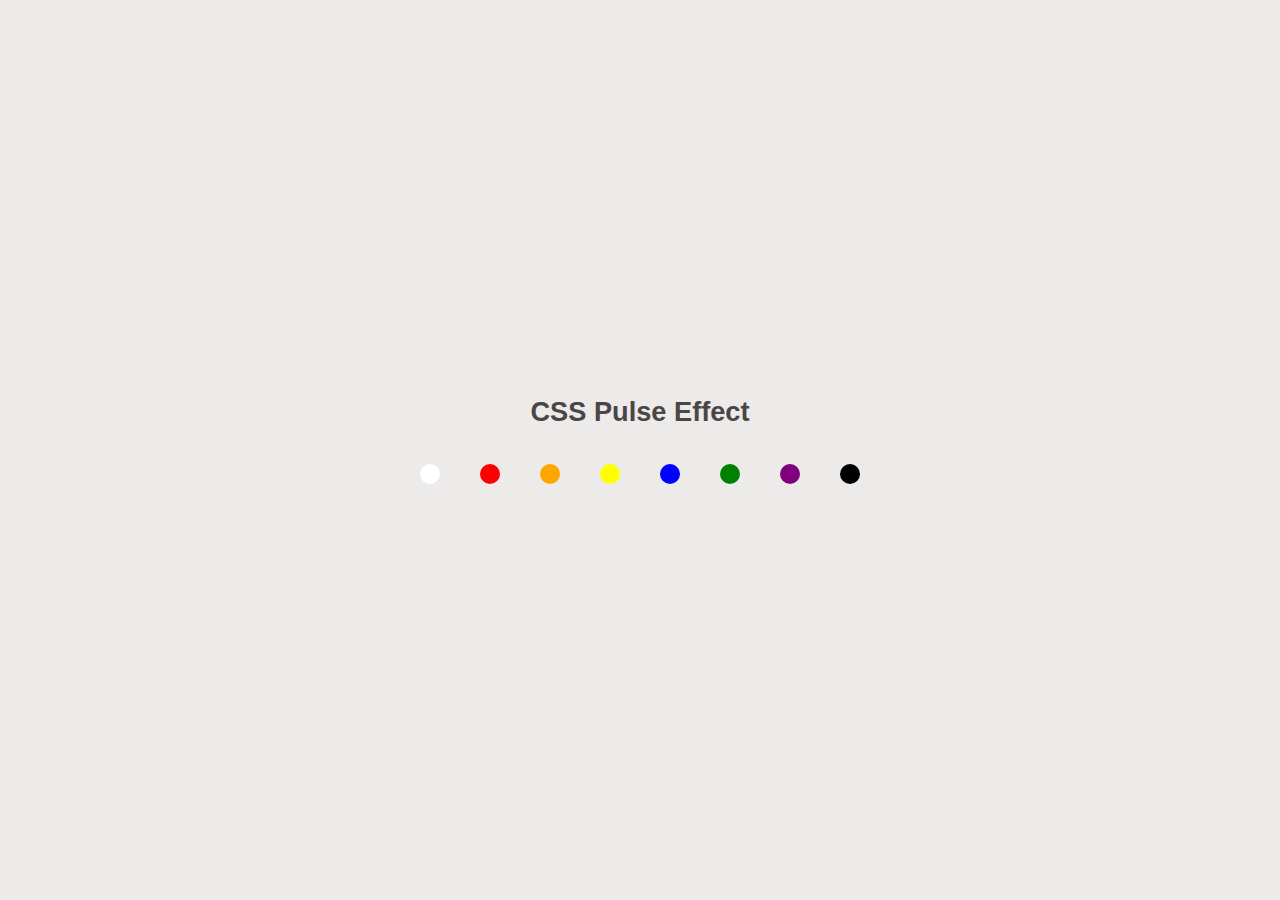
<file:  Hiệu ứng pulse/index.html>
<!DOCTYPE html>
<html lang="en">
<head>
    <meta charset="UTF-8">
    <meta http-equiv="X-UA-Compatible" content="IE=edge">
    <meta name="viewport" content="width=device-width, initial-scale=1.0">
    <link rel="stylesheet" href="style.css">
    <title>Pulse</title>
</head>
<body>
    <h1>CSS Pulse Effect</h1>
    <div class="blobs">
        <div class="blob white"></div>
        <div class="blob red"></div>
        <div class="blob orange"></div>
        <div class="blob yellow"></div>
        <div class="blob blue"></div>
        <div class="blob green"></div>
        <div class="blob purple"></div>
        <div class="blob black"></div>
    </div>
</body>
</html>
</file>
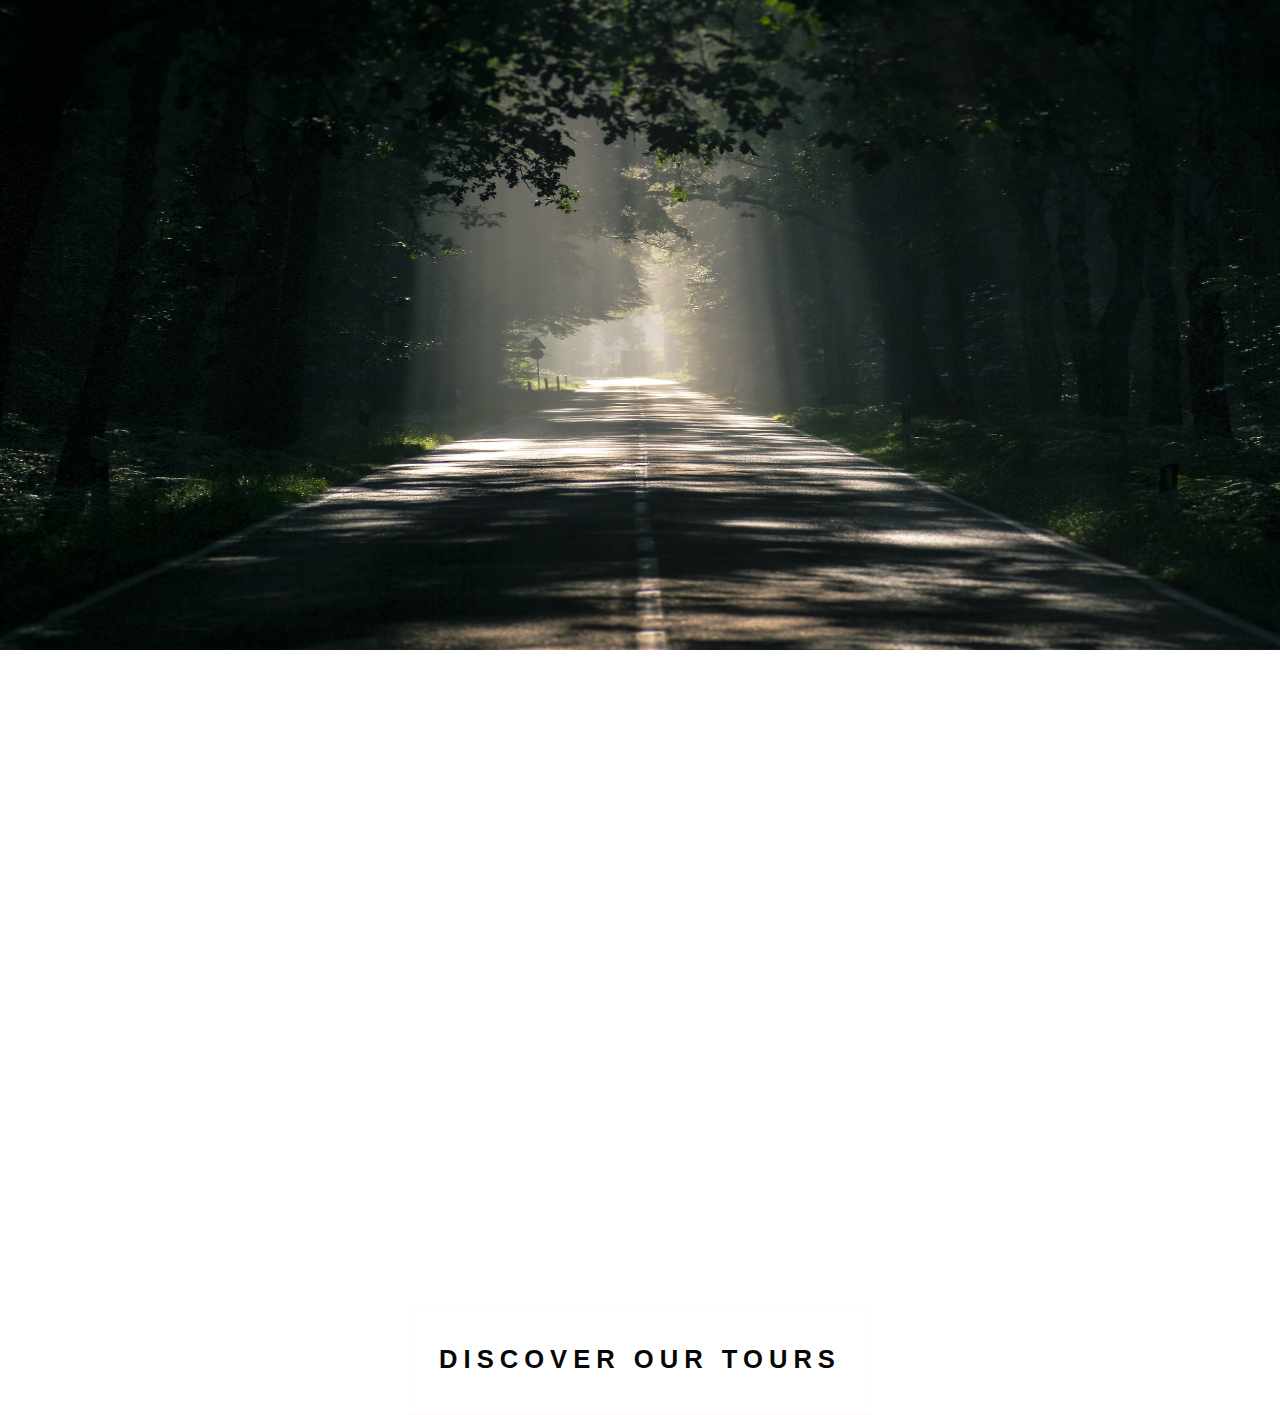
<file: banner animation/index.html>
<!DOCTYPE html>
<html lang="en">
<head>
    <meta charset="UTF-8">
    <meta http-equiv="X-UA-Compatible" content="IE=edge">
    <meta name="viewport" content="width=device-width, initial-scale=1.0">
    <link rel="stylesheet" href="style.css">
    <title>Banner</title>
</head>
<body>
    <div class="banner">
        <img src="./image/pexels-pixabay-531321.jpg" alt="">
        <div class="content-banner">
            <h1>OUTDOORS</h1>
            <p>IS WHERE LIFE HAPPENS</p>
            <button>DISCOVER OUR TOURS</button>
        </div>
    </div>
</body>
</html>
</file>
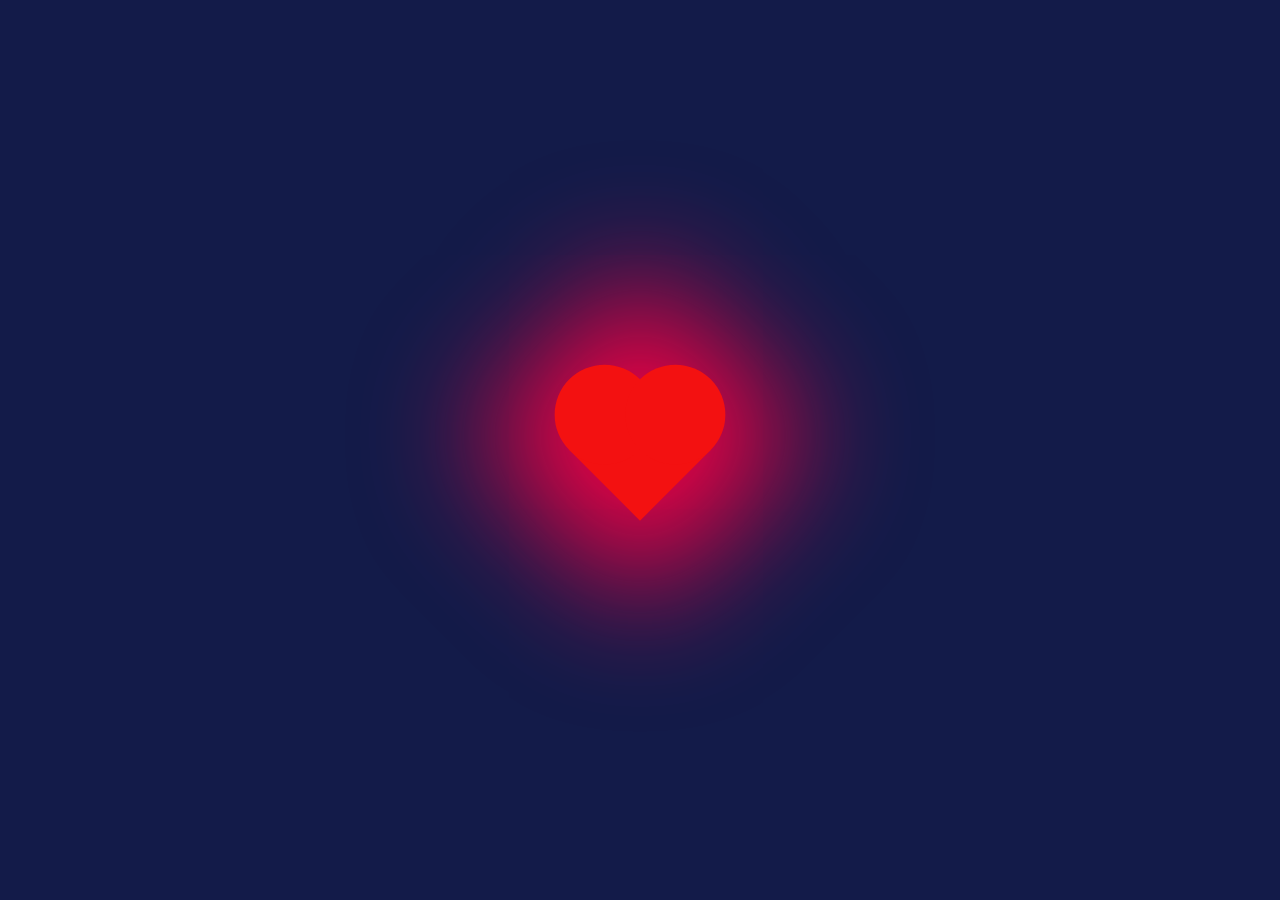
<file: heartBeat/index.html>
<!DOCTYPE html>
<html lang="en">
<head>
    <meta charset="UTF-8">
    <meta http-equiv="X-UA-Compatible" content="IE=edge">
    <meta name="viewport" content="width=device-width, initial-scale=1.0">
    <link rel="stylesheet" href="style.css">
    <title>Trai tim dap</title>
</head>
<body>
    <div class="heart"></div>
</body>
</html>
</file>
<file:  Hiệu ứng pulse/style.css>
* {
    margin: 0;
    padding: 0 ;
    box-sizing: border-box;
}

body {
    display: flex;
    flex-direction: column;
    justify-content: center;
    align-items: center;
    height: 100vh;
    background-color: rgba(220, 215, 215, 0.517);
}

h1 {
    font-family: sans-serif;
    font-weight: 600;
    margin-bottom: 1rem;
    font-size: 1.7rem;
    color: rgb(75, 70, 70);
}

.blobs {
    display: flex;

}

.blob {
    width:  20px;
    height: 20px;
    margin: 20px;
    border-radius: 50%;

} 


.white {

    background: white;    
    animation: white-shadow 2s ease-out infinite;
}

@keyframes white-shadow  {
    0% {
        transform: scale(0.9);
        box-shadow: 0 0 0 0 rgba(255, 255, 255, 0.7);
    } 70% {
        transform: scale(1);
		box-shadow: 0 0 0 10px rgba(255, 255, 255, 0);
    }100% {
		transform: scale(0.95);
		box-shadow: 0 0 0 0 rgba(255, 255, 255, 0);
	}
}


.red {
    
    background: red ;    
    animation: red-shadow 2s linear infinite;
}

@keyframes red-shadow  {
    0% {
        transform: scale(0.9);
        box-shadow: 0 0 0 0 rgba(229, 44, 44, 0.7);
    } 70% {
        transform: scale(1);
		box-shadow: 0 0 0 10px rgba(224, 15, 15, 0);
    }100% {
		transform: scale(0.95);
		box-shadow: 0 0 0 0 rgba(255, 0, 0, 0);
	}
}


.orange {
    
    background:  orange;    
    animation: orange-shadow 2s linear infinite;
}

@keyframes orange-shadow  {
    0% {
        transform: scale(0.9);
        box-shadow: 0 0 0 0 rgba(206, 89, 39, 0.7);
    } 70% {
        transform: scale(1);
		box-shadow: 0 0 0 10px rgba(221, 105, 16, 0);
    }100% {
		transform: scale(0.95);
		box-shadow: 0 0 0 0 rgba(250, 109, 1, 0);
	}
}

.yellow {
    background: yellow;    
    animation: yellow-shadow 2s linear infinite;
}

@keyframes yellow-shadow  {
    0% {
        transform: scale(0.9);
        box-shadow: 0 0 0 0 rgba(195, 216, 34, 0.7);
    } 70% {
        transform: scale(1);
		box-shadow: 0 0 0 10px rgba(157, 218, 17, 0);
    }100% {
		transform: scale(0.95);
		box-shadow: 0 0 0 0 rgba(216, 254, 1, 0);
	}
}

.blue {
    
    background:  blue;    
    animation: blue-shadow 2s linear infinite;
}

@keyframes blue-shadow  {
    0% {
        transform: scale(0.9);
        box-shadow: 0 0 0 0 rgba(22, 70, 202, 0.7);
    } 70% {
        transform: scale(1);
		box-shadow: 0 0 0 10px rgba(42, 19, 214, 0);
    }100% {
		transform: scale(0.95);
		box-shadow: 0 0 0 0 rgba(17, 0, 254, 0);
	}
}

.green {
    
    background: green;    
    animation: green-shadow 2s linear infinite;
}

@keyframes green-shadow  {
    0% {
        transform: scale(0.9);
        box-shadow: 0 0 0 0 rgba(127, 202, 22, 0.7);
    } 70% {
        transform: scale(1);
		box-shadow: 0 0 0 10px rgba(175, 214, 19, 0);
    }100% {
		transform: scale(0.95);
		box-shadow: 0 0 0 0 rgba(250, 254, 0, 0);
	}
}

.purple {
    
    background: purple;    
    animation: purple-shadow 2s linear infinite;
}

@keyframes purple-shadow  {
    0% {
        transform: scale(0.9);
        box-shadow: 0 0 0 0 rgba(202, 22, 163, 0.7);
    } 70% {
        transform: scale(1);
		box-shadow: 0 0 0 10px rgba(214, 19, 198, 0);
    }100% {
		transform: scale(0.95);
		box-shadow: 0 0 0 0 rgba(254, 0, 220, 0);
	}
}

.black {
    
    background: black;    
    animation: black-shadow 2s linear infinite;
    
}

@keyframes black-shadow  {
    0% {
        transform: scale(0.9);
        box-shadow: 0 0 0 0 rgba(43, 41, 41, 0.7);
    } 70% {
        transform: scale(1);
		box-shadow: 0 0 0 10px rgba(32, 30, 32, 0);
    }100% {
		transform: scale(0.95);
		box-shadow: 0 0 0 0 rgba(3, 3, 3, 0);
	}
}
</file>
<file: banner animation/style.css>
* {
    margin: 0;
    padding: 0;
    box-sizing: border-box;
    font-family: sans-serif;
}

.banner img {
    background-size: cover;
    height: 650px;
    width: 100%;
    position: relative;
}

.banner .content-banner {
    position: absolute;
    left: 50%;
    top: 20%;
    display: flex;
    flex-direction: column;
    align-items: center;
    align-items: center;
    transform: translateX(-50%);
}

.banner .content-banner h1 {
    color: #fff;
    font-size: 4rem;
    letter-spacing: 20px;
    transform: translateX(-1000px);
    font-weight: 300;
    animation: h1 3s linear forwards;
}

.banner .content-banner p {
    display: block;
    color: #fff;
    margin-top: 2rem;
    font-size: 1rem;
    letter-spacing: 20px;
    transform: translateX(1000px);
    font-weight: 300;
    animation: p 3s 3s linear forwards;
}

.banner  button {
    transform: translateY(1000px);
    background-color: rgba(255, 255, 255, 0.289);
    padding: 40px 30px;
    border: 1px solid rgb(255, 250, 250);
    color: rgb(7, 7, 7);
    font-size: 1.6rem;
    border-radius: 3px;
    font-weight: 600;
    cursor: pointer;
    letter-spacing: 6px;
    transition: all .3s linear;
    animation: button 3s 5s linear forwards;
  
}

.banner  button:hover {
    background-color: #fff;
    color: rgb(206, 180, 104);
}


@keyframes h1 {
     to {
        transform: translateX(0);
    }
}

@keyframes p {
     to {
        transform: translateX(0);
    }
}

@keyframes button {
     to {
        transform: translateY(100%);
    }
}
</file>
<file: heartBeat/style.css>
* {
    margin: 0;
    padding: 0;
    box-sizing: border-box;
}

html {
    display: flex;
    justify-content: center;
    align-items: center;
    height: 100vh;
    background-color: rgb(19, 27, 73);
}

.heart {
    width: 100px;
    height: 100px;
    position: relative;
    transform: rotate(45deg);
    background-color: rgb(243, 17, 17);
    box-shadow: -10px -10px 125px 70px #f20044;
    animation: heart 1s  infinite;
}

.heart::after {
    content: "";
    top: -50%;
    width: 100px;
    height: 100px;
    position: absolute;
    border-radius: 50%;
    background-color: rgb(243, 17, 17);
}


.heart::before {
    content: "";
    position: absolute;
    right: 50%;
    width: 100px;
    height: 100px;
    border-radius: 50%;
    background-color: rgb(243, 17, 17);
}

@keyframes heart {
    0% {
        transform: rotate(45deg)  scale(1);
    } 
    100% {
        transform:  rotate(45deg)  scale(1.2);
        box-shadow: -10px -5px 125px 70px #ff0303;

    }
}
</file>
